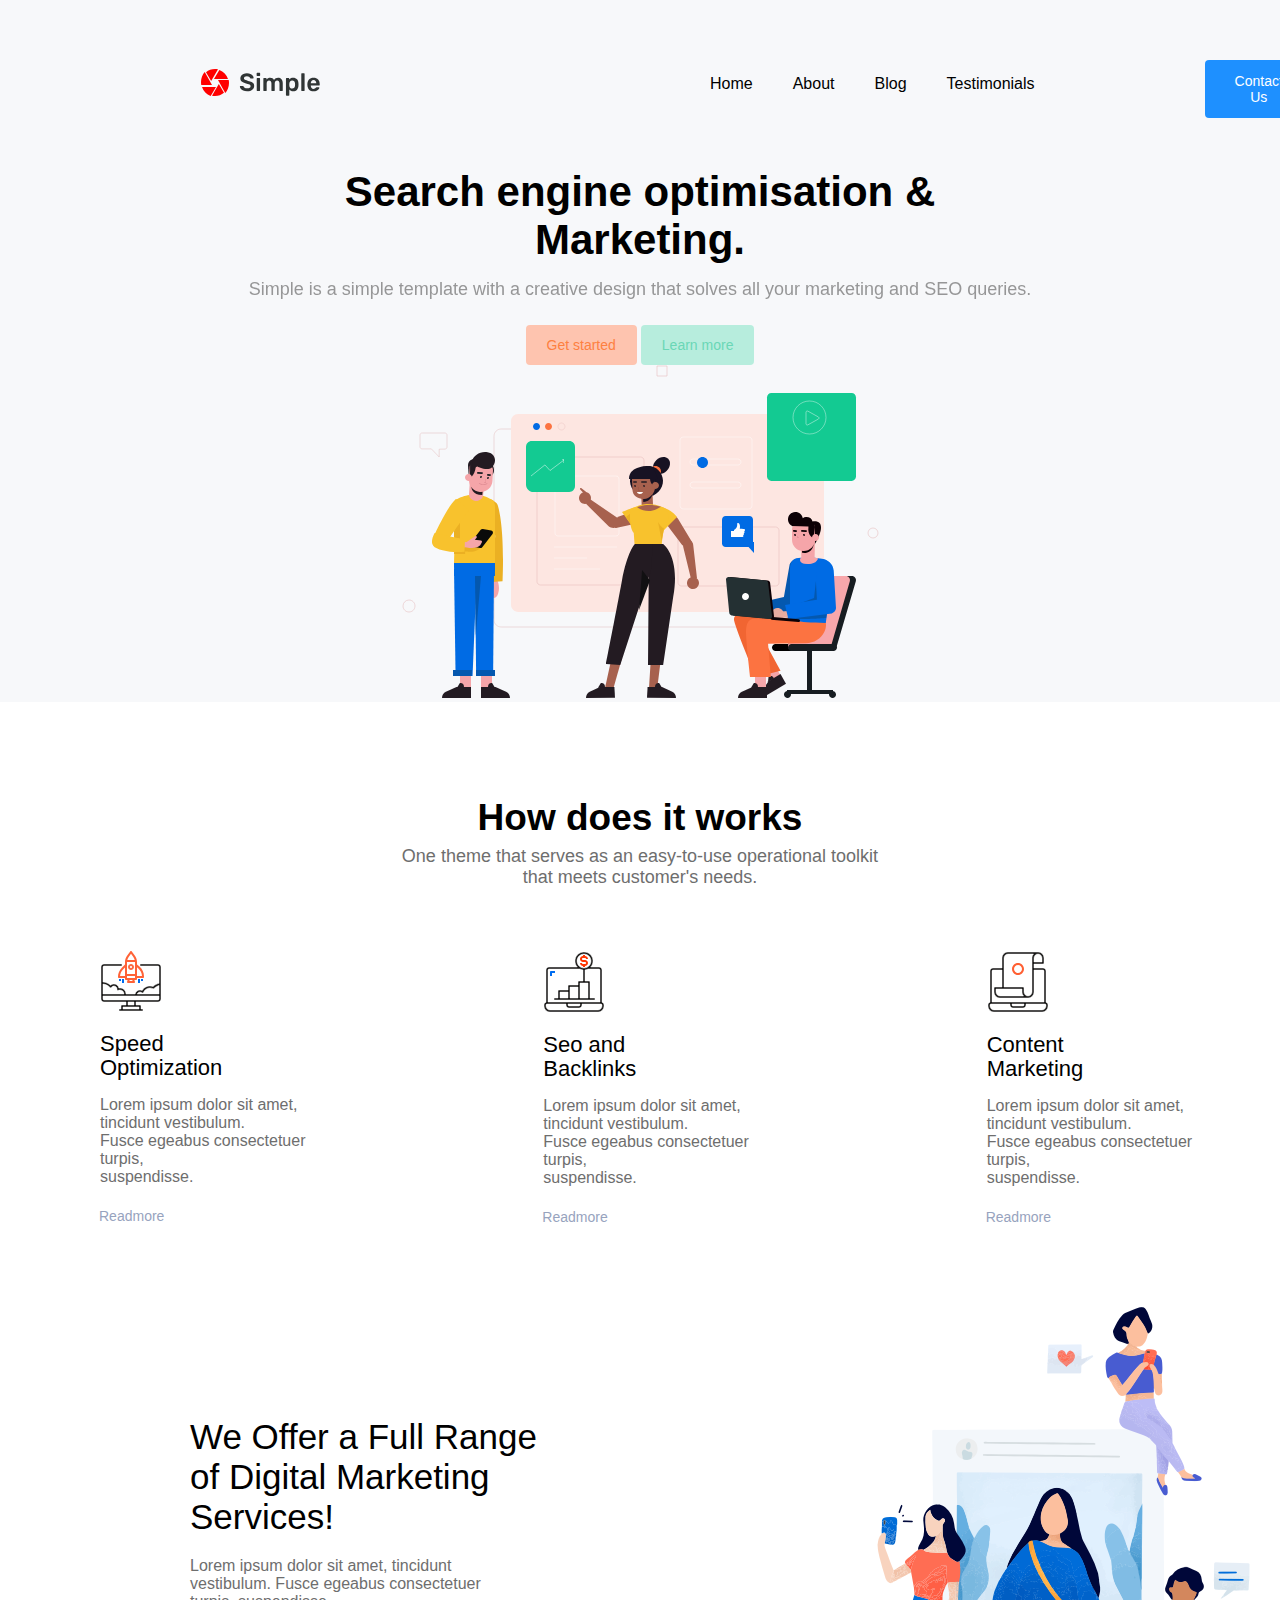
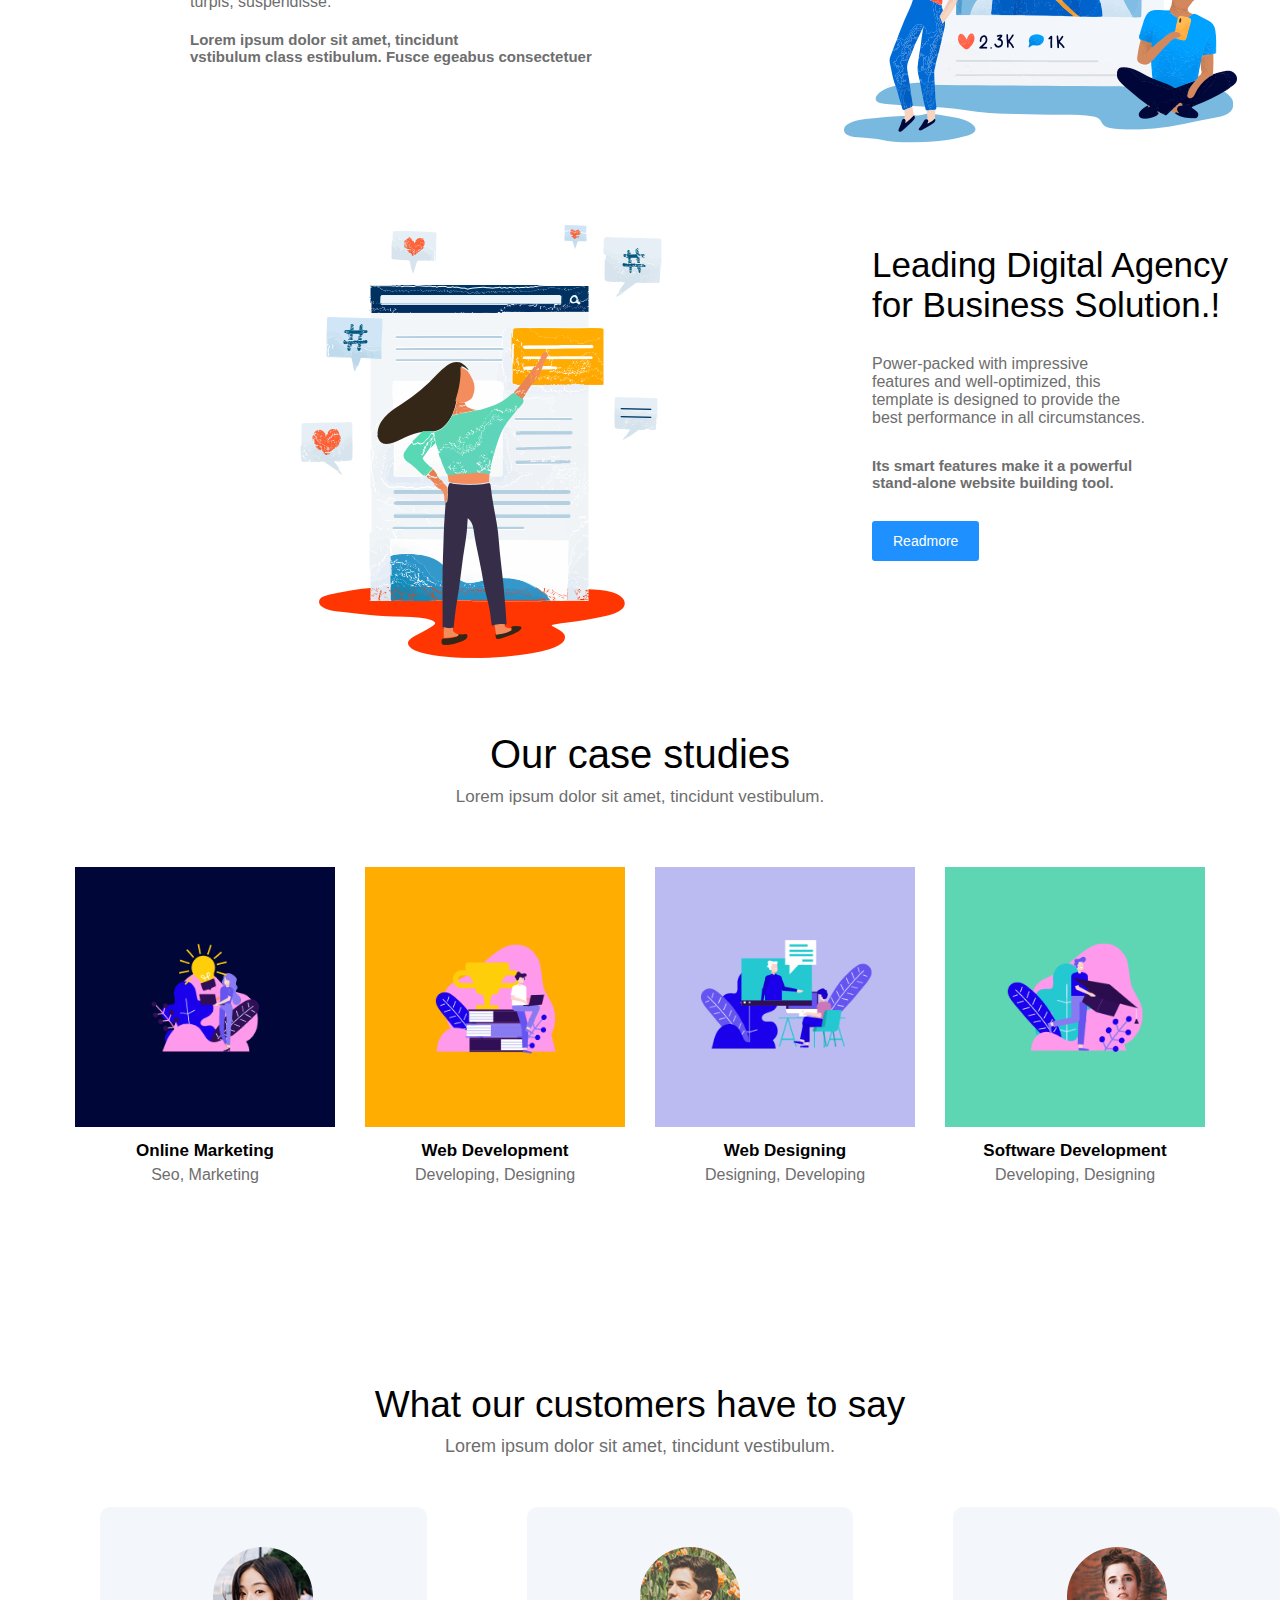
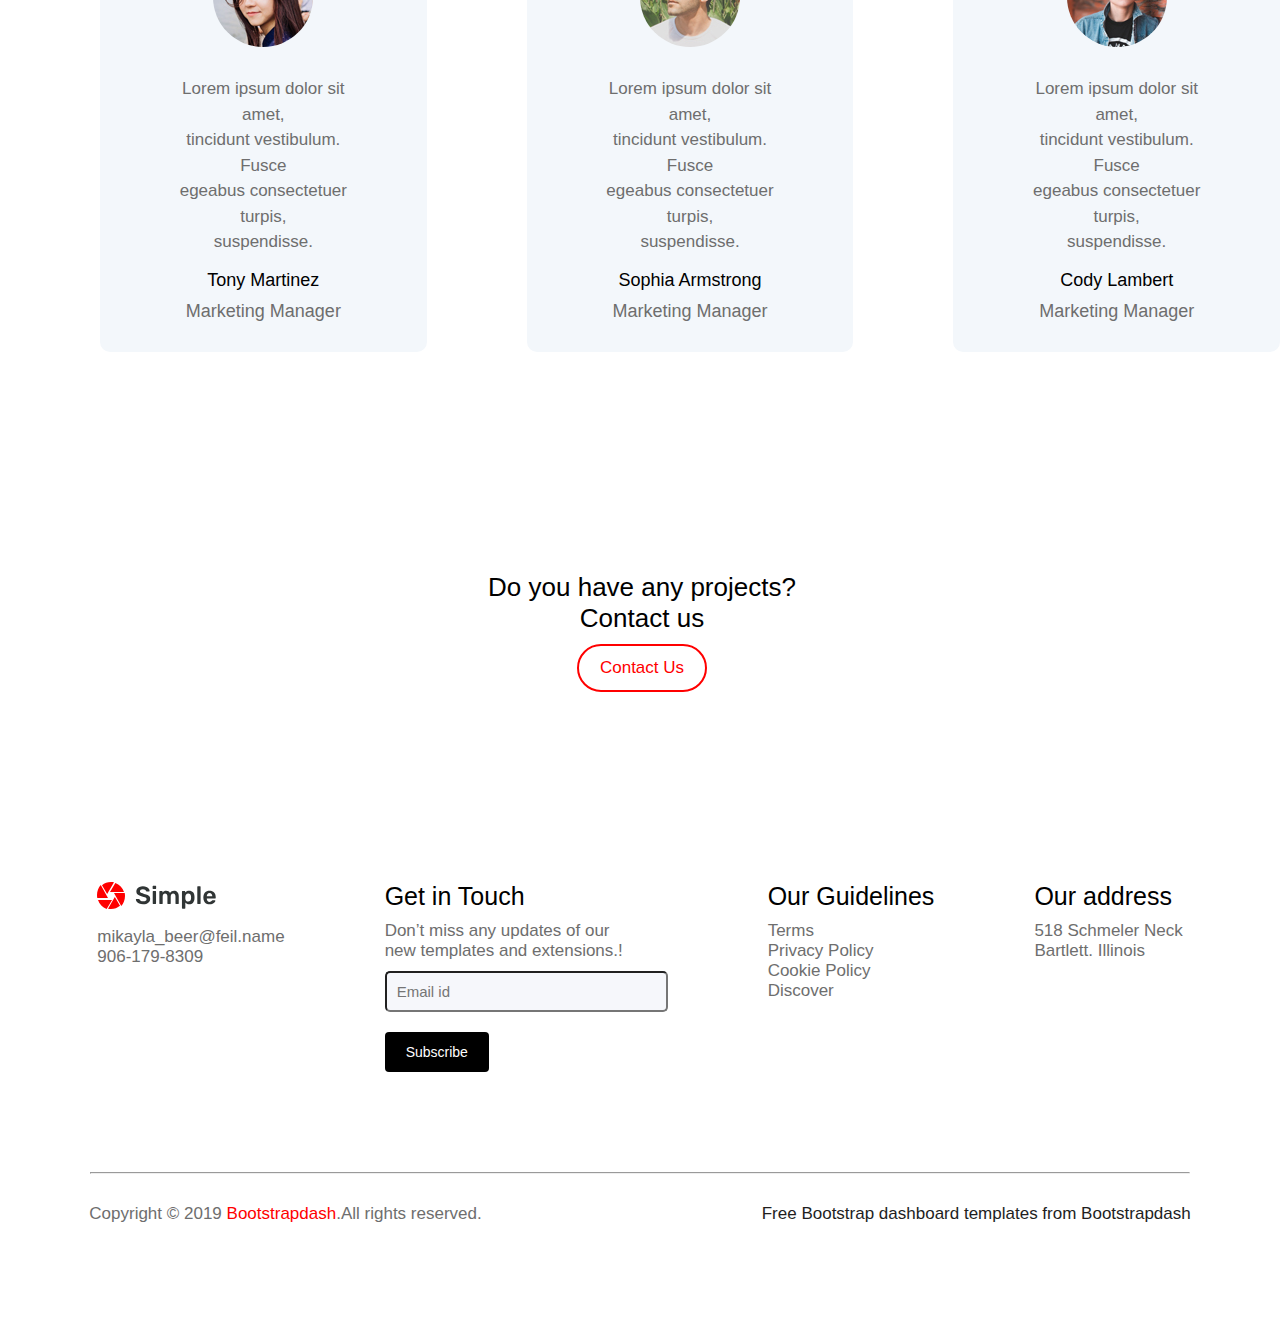
<file: index.html>
<!DOCTYPE html>
<html lang="en">
<head>
    <meta charset="UTF-8">
    <meta http-equiv="X-UA-Compatible" content="IE=edge">
    <meta name="viewport" content="width=device-width, initial-scale=1.0">
    <link rel="stylesheet" href="styles.css">
    <title>Simple</title>
</head>
    <body>

        <div class="background">
            <nav class="navbar">
                <div>
                    <img src="/images/Group2.svg" alt="">
                </div>
        
    <!-- nav-items -->
        
                <ul class="nav-items">
                    <li id="Home"><a href="#">Home</a></li>
                    <li><a href="#">About</a></li>
                    <li><a href="#">Blog</a></li>
                    <li><a href="#">Testimonials</a></li>
                </ul>
        
                <div>
                    <button class="Contact">Contact Us</button>
                </div>
            </nav>
        
            <main>
                <div class="container">
                    <h1 class="header">Search engine optimisation & <br class="space">
                        Marketing.</h1>
                    <p class="coll">Simple is a simple template with a creative design that solves all your marketing and SEO queries.</p>
        
                    <div>
                        <button class="button1">Get started</button>
                        <button class="button2" >Learn more</button>
                    </div>
                    <div class="main-img">
                        <img src="/images/Group171.svg" alt="photo">
                    </div>
        
                </div>
        
            </main>
        </div>



    <!-- second page -->

        <main class="second-page">
            <div class="works">
                <h2 class="header2">How does it works</h2>
                <p>One theme that serves as an easy-to-use operational toolkit  <br>
                    that meets customer's needs.</p>

            </div>

            <div class="simple-flex">
                <div class="Text1">
                    <img src="/images/speedGroup12.svg" alt="">
                    <h5>Speed <br> Optimization</h5>
                    <p>Lorem ipsum dolor sit amet, <br> tincidunt vestibulum. <br> Fusce egeabus consectetuer turpis, <br> suspendisse.</p>
                    <button>Readmore</button>
                </div>
                <div class="text2">
                    <img src="/images/seoGroup7.svg" alt="">
                    <h5>Seo and <br> Backlinks</h5>
                    <p>Lorem ipsum dolor sit amet, <br> tincidunt vestibulum. <br> Fusce egeabus consectetuer turpis, <br> suspendisse.</p>
                    <button>Readmore</button>
                </div>

                <div class="text3">
                    <img src="/images/conGroup5.svg" alt="">
                    <h5>Content <br> Marketing</h5>
                    <p>Lorem ipsum dolor sit amet,<br> tincidunt vestibulum. <br> Fusce egeabus consectetuer turpis,<br> suspendisse.</p>
                    <button>Readmore</button>
                </div>

            </div>

        
        </main>

    <!-- third apge -->

        <section id="third-page">
            <div class="third-class">
                <h3 class="header3">We Offer a Full Range <br>
                    of Digital Marketing Services!</h3>
                <p>Lorem ipsum dolor sit amet, tincidunt <br> vestibulum. Fusce egeabus consectetuer <br> turpis, suspendisse.</p>
                <h6>Lorem ipsum dolor sit amet, tincidunt <br> vstibulum class estibulum. Fusce egeabus consectetuer</h6>
            </div>

            <div class="ThirdsectGroup1">
                <img src="/images/ThirdsectGroup1.png" alt="">
            </div>

            <br>

        </section>

        <section id="fourth-page">
            <div class="fourthsectGroup2">
                <img src="/images/3rdsectGroup2.png" alt="">
            </div>
            
            <div class="fourth-class">
                <h3 class="header4">Leading Digital Agency <br>
                    for Business Solution.!</h3>
                <p>Power-packed with impressive <br> features and well-optimized, this  <br> template is designed to provide the <br> best performance in all circumstances.</p>
                <h6>Its smart features make it a powerful <br> stand-alone website building tool.</h6>
                <button>Readmore</button>
            </div>
            
        </section>

    <!-- fourth section -->
        
        <main id="fifth-page">
            <div class="fifth-class">
                <h2>Our case studies</h2>
                <h5>Lorem ipsum dolor sit amet, tincidunt vestibulum.</h5>
            </div>

            <div class="flex-imgs">
                <div>
                    <img src="/images/Screenshot (4).png" alt="" height="260px" width="260px">
                    <h6>Online Marketing</h6>
                    <p>Seo, Marketing</p>
                </div>
                <div>
                    <img src="/images/Screenshot (6).png" alt="" height="260px" width="260px">
                    <h6>Web Development</h6>
                    <p>Developing, Designing</p>
                </div>
                <div>
                    <img src="/images/Screenshot (2).png" alt="" height="260px" width="260px">
                    <h6>Web Designing</h6>
                    <p>Designing, Developing</p>
                </div>
                <div>
                    <img src="/images/Screenshot (3).png" alt=""height="260px" width="260px">
                    <h6>Software Development</h6>
                    <p>Developing, Designing</p>
                </div>

            </div>

            

        </main>

    <!-- testimonials -->
        
        <main class="testimonials">
            <div class="sixth-class">
                <h2>What our customers have to say</h2>
                <h5>Lorem ipsum dolor sit amet, tincidunt vestibulum.</h5>
            </div>

            <div class="flex-box" >
                <div class="box1">
                    <img class="img" src="/images/face2.jpg" alt="">
                    <p>Lorem ipsum dolor sit amet, <br> tincidunt vestibulum. Fusce <br> egeabus consectetuer turpis,<br> suspendisse.</p>
                    <h5>Tony Martinez</h5>
                    <h6>Marketing Manager</h6>
                </div>
                <div class="box2">
                    <img class="img" src="/images/face3.jpg" alt="">
                    <p>Lorem ipsum dolor sit amet, <br> tincidunt vestibulum. Fusce <br> egeabus consectetuer turpis,<br> suspendisse.</p>
                    <h5>Sophia Armstrong</h5>
                    <h6>Marketing Manager</h6>
                </div>
                <div class="box3">
                    <img class="img" src="/images/face20.jpg" alt="">
                    <p>Lorem ipsum dolor sit amet, <br> tincidunt vestibulum. Fusce <br> egeabus consectetuer turpis,<br> suspendisse.</p>
                    <h5>Cody Lambert</h5>
                    <h6>Marketing Manager</h6>
                </div>

            </div>


        </main>


    <!-- Contact us -->

        <main class="contact-bttm">
            <div>
                <h5>Do you have any projects? <br>
                    Contact us</h5>
                <button>Contact Us</button>    
            </div>
        </main>

    <!-- footer -->

        <footer class="footer">
            <div>
                <img src="/images/Group2.svg" alt="">
                <p>mikayla_beer@feil.name <br> 906-179-8309</p>
            </div>
            <div>
                <h5>Get in Touch</h5>
                <p>Don’t miss any updates of our <br> new templates and extensions.!</p>
                <input placeholder="Email id" type="email" name="" id="placeholder"> 
                <br>
                <button>Subscribe</button>
            </div>   
            <div class="line-h">
                <h5>Our Guidelines</h5>
                <p><a href="">Terms</a></p>
                <p><a href="">Privacy Policy</a></p>
                <p><a href="">Cookie Policy</a></p>
                <p><a href="">Discover</a></p>
            </div> 
            <div>
                <h5>Our address</h5>
                <p>518 Schmeler Neck <br>
                Bartlett. Illinois</p>     
            </div>
        </footer>

        <hr id="footer-line">

        <footer class="last-line">
            <p>Copyright © 2019 <a href="Bootstrapdash.com">Bootstrapdash</a>.All rights reserved.</p>
            <p class="p-2">Free Bootstrap dashboard templates from Bootstrapdash</p>

        </footer>

    </body>
</html>
</file>
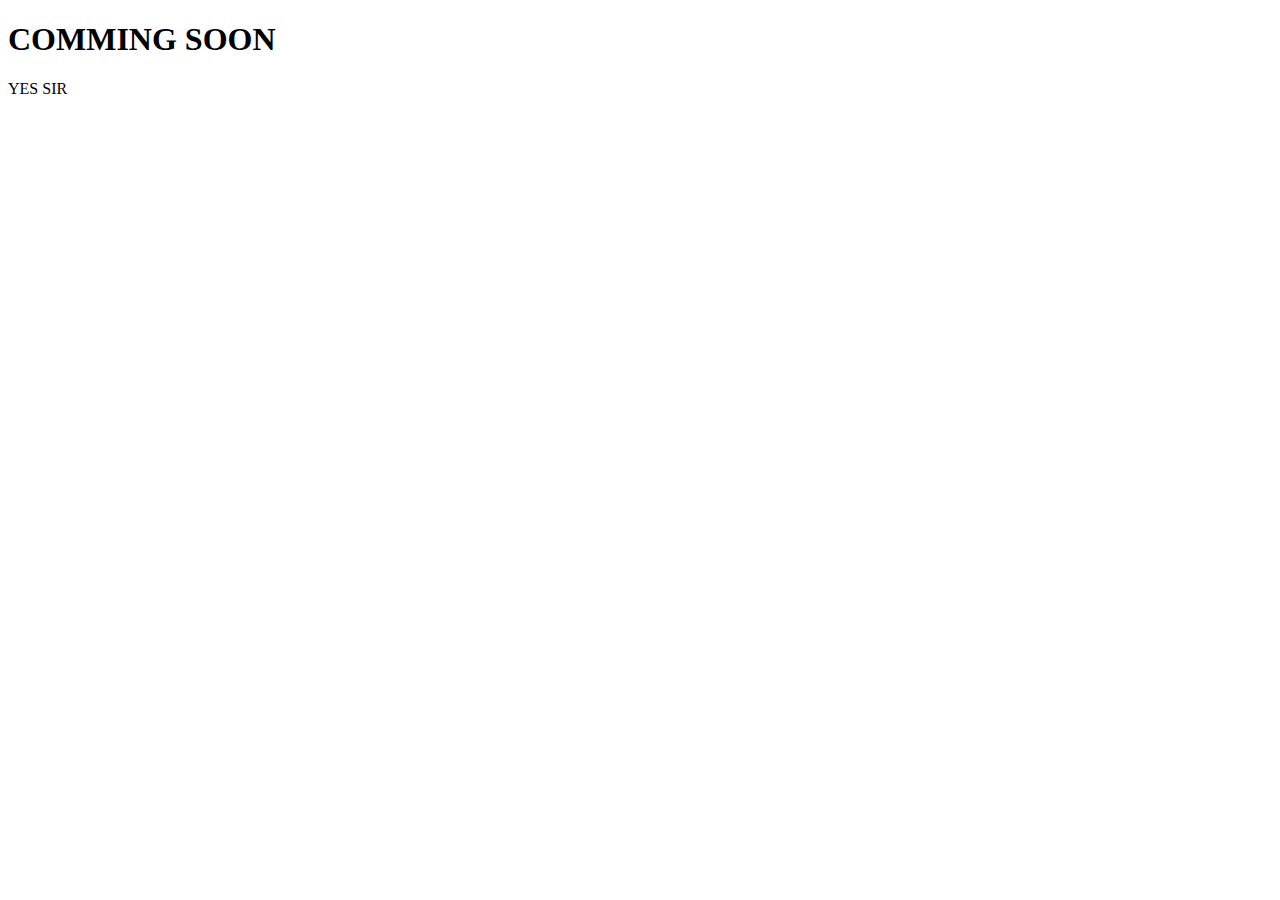
<file: worksfile.html>
<!DOCTYPE html>
<html lang="en">
<head>
    <meta charset="UTF-8">
    <meta http-equiv="X-UA-Compatible" content="IE=edge">
    <meta name="viewport" content="width=device-width, initial-scale=1.0">
    <title>Document</title>
</head>
<body>
    <h1>COMMING SOON</h1>
    <P>YES SIR
    </P>
</body>
</html>
</file>
<file: styles.css>
* {
    padding: 0;
    margin: 0;
    box-sizing: border-box;
}

.navbar {
    display: flex;
    margin-left: 200px;
    gap: 40px;
    list-style: none;
    padding : 50px 1px 10px 1px ;
    align-items: center;
    font-family: sans-serif;
}

.background{
    background-color: #f7f8fa;
}

.navbar .nav-items {
    display: flex;
    margin-left: 350px;
    gap: 40px;
   list-style: none;
}

.nav-items li a {
    text-decoration: none;
    color: black;
}

.nav-items li a:hover {
    color: red;
     background-color: transparent;
     transition: .5s ease-in-out;

}

.navbar .Contact {
    margin-left: 130px;
    display: flex;
}

.Contact {
    border: none;
    background-color: dodgerblue;
    color: white;
    font-size: 14px;
    padding: 13px 30px;
    cursor: pointer;
}

.Contact:hover {
    border: 1px solid dodgerblue;
    color: dodgerblue;
    background-color: transparent;
    transition: .5s ease-in-out

}

.container {
   margin-top: 05px;
   align-items: center;
   text-align: center;
   gap: 60px;
}

.header {
    font-size: 42px;
    margin-top: 40px;
    font-family: sans-serif;
    font: weight 600px;;

}

.coll {
    opacity:0.7 ;
    font-size: 18px;
}

 button {
    border: none;
    font-size: 14px;
    padding: 12px 21px;
    cursor: pointer;
    border-radius: 4px;
    margin-top: 10px;
 }
 
 .button1 {
    background-color:#fec4af;
    color: #fd8041;
    
 }

 .button1:hover {
    border: 1px solid red;
    color: red;
    background: transparent;
    
 }
 
.button2 {
    background-color:#b7eddd;
    color: #6ad7b6;
}


.button2:hover {
    border: 1px solid #5ed6b3 ;
    color: #6ad7b6;
    background: transparent;
    
}
.container p {
    margin: 15px ;
    font-family: sans-serif;
    color: #6e6e6e;
    font-size: 18px;
}


/* secondpage */

.second-page{
    padding: 0;
    margin: 0;
    box-sizing: border-box;
    background-color:white ;
    
}

.works {
    align-items: center;
    text-align: center;
    display: block;
    padding: 78px;
}
.simple-flex {
    display: flex;
    justify-content: center;
    gap: 200px;
    padding: 0px 50px 0px 100px; 
    margin-top: -15px;
}

.simple-flex h5 {
    font-size: 22px;
    font-family: sans-serif;
    font-weight: 500;
    line-height: 1.1;
    padding-bottom: 1rem;
    padding-top: 1rem;
}

.header2 {
    font-family: Arial, Helvetica, sans-serif;
    font-size: 37px;
    line-height: 1.5;
    font-weight: 550;  
    margin-top: 10px;
}

.works p {
    font-family: Poppins,sans-serif;;
    color: #6e6e6e;
    font-weight: 500;
    font-size: 18px;
}

.simple-flex p {
    font-size: 16px;
    font-family: sans-serif;
    color: #6e6e6e;
    margin-top: 0;
}
.simple-flex button {
   color: #97a3be;
   font-family: sans-serif;
   background-color: transparent;
   font-size: 14px;
   font-weight: 500px;
   margin-left: -22px;
}

.simple-flex button:hover {
     color: red;
     background-color: transparent;
     transition: .5s ease-in-out;
}

/* third page */

#third-page {
    padding: 0;
    margin: 0;
    box-sizing: border-box;
    background-color:white ;
    display: flex;
    font-family: sans-serif;
    gap: 30px;
    
}

.third-class {
   padding: 180px;
   justify-content: center;
    gap: 200px;
    margin-left: 10px;
}

.header3 {
    font-size: 35px;
    font-weight: 500;
}

#third-page p {
    font: size 15px;
    color: #6e6e6e;
    margin-top: 20px;
    margin-bottom: 20px;
}

#third-page h6 {
    font-size: 15px;
    color: #6e6e6e;
    font-weight: 600;
}

.ThirdsectGroup1 {
    padding-top: 70px;
    
}

#fourth-page {
    padding: 0;
    margin: 0;
    box-sizing: border-box;
    background-color:white ;
    display: flex;
    font-family: sans-serif;
    gap: 200px;
    
}
.fourth-class {
    justify-content: center;
 margin-left: 10px
}

.header4 {
    font-size: 35px;
    font-weight: 500;
}

#fourth-page p {
    font: size 15px;
    color: #6e6e6e;
    margin-top: 30px;
    margin-bottom: 30px;
}

#fourth-page h6 {
    font-size: 15px;
    color: #6e6e6e;
    font-weight: 600;
    margin-bottom: 20px;
}

.fourthsectGroup2 {
   margin-top: -20px;
     gap: 10px;
     margin-left: 300px
}

.fourth-class button {
    background-color: dodgerblue;
    color: white;
    border-radius: 3px;
    
}

.fourth-class button:hover{
    border: 1px solid dodgerblue;
    color: dodgerblue;
    background-color: transparent;
    transition: .5s ease-in-out

}

/* fifth0-page */
#fifth-page {
    padding: 0;
    margin: 0;
    box-sizing: border-box;
    background-color:white ;
    font-family: sans-serif;

}
.fifth-class {
   text-align: center;
   justify-content: center;
   padding-top: 70px;
   padding-bottom: 60px;
}

.flex-imgs {
    display: flex;
    gap: 30px;
    justify-content: center;
    text-align: center;
}

#fifth-page h2 {
    font-size: 40px;
    font-weight: 400;
    margin-bottom: 10px;
    gap: 5px;
}

#fifth-page h5 {
    color: #6e6e6e;
    font-weight: 400;
    font-size: 17px;
}

#fifth-page h6 {
    font-size: 17px;
    margin-top: 10px;
    margin-bottom: 5px;
}

#fifth-page p {
    color: #6e6e6e;
    font-size: 16px;
    font-weight: 400px;
    padding-bottom: 200px;

}

.testimonials {
    padding: 0;
    margin: 0;
    box-sizing: border-box;
    background-color:white ;
    font-family: sans-serif;
}

.sixth-class {
    text-align: center;
   justify-content: center;
   margin-bottom: 50px;
}

.flex-box {
    display: flex;
    text-align: center;
    padding-bottom: 20px;
}

.box1, .box2, .box3 {
    border: #f3f7fb;
    background-color: #f3f7fb;
    border-radius:10px;
    margin-left: 100px;
    padding: 30px;
}

.flex-box .img {
    border-radius: 50%;
    padding: 10px 0px 10px 0px;
}

.flex-box p {
    color: #6e6e6e;
    font-size: 17px;
    font-family: sans-serif;
    margin-top: 15px;
    margin-bottom: 15px;
    line-height: 1.5;
    padding: 0px 40px 0px 40px;
}

.flex-box h5 {
    font-family: sans-serif;
    font-size: 18px;
    margin-bottom: 10px;
    gap: 10px;
    font-weight: 500;
}

.flex-box h6 {
    color: #6e6e6e;
    font-size: 18px;
    font-family: sans-serif;
    font-weight: 500;
}

.sixth-class h2 {
    font-size: 37px;
    font-weight: 500;
}
.sixth-class h5 {
    color: #6e6e6e;
    font-size: 18px;
    font-weight: 400;
    margin-top: 10px;
    line-height: 1.2;
}

/* contact */

.contact-bttm {
   text-align: center;
   padding: 100px 80px 100px 80px;
   background-image: url(https://www.bootstrapdash.com/demo/simple/images/gdpr.jpg) ;
   background-size: contain;
   background-repeat: no-repeat;
   justify-content: center;
   width: 80vw;
   margin: 100px 130px 90px ;
   font-family: sans-serif;
}

.contact-bttm h5{
    font-size: 26px;
    font-weight: 500;

}

.contact-bttm button{
    background-color: white;
    border-radius: 50px;
    font-size: 17px;
    border: 2px solid red;
    color: red;
}

.contact-bttm button:hover{
    border: 2px solid red;
    background-color: red;
    color: white;
    transition:all .5s ease-in-out;
}
footer {
    display: flex;
    justify-content: center;
    gap: 100px;
    font-family: sans-serif;
    margin-bottom: 100px;
}

footer h5 {
    font-size: 25px;
    font-weight: 500;
    margin-bottom: 10px;
}

footer p {
    font-size: 17px;
    color: #6e6e6e;
}

#placeholder {
    background-color: #f6f7fb;
    padding: 10px 70px 10px 10px;
    margin-top: 10px;
    margin-bottom: 10px;
    border-radius: 5px;
    font-size: 15px;
}

footer button {
    color: white;
    background-color: black;
}

footer button:hover{
     border: 1.5px solid black;
    color: black;
    background-color: white;
    transition:all .4s ease-in-out;
}

footer p a {
    text-decoration: none;
    color: #6e6e6e;
}

footer p a:hover{
    color: red;
    transition:all .5s ease-in-out;
}

line-h{
    line-height: 1.6;
    margin-left: -60px;
}

footer img {
    margin-bottom: 14px;
}

#footer-line {
    border-bottom: px solid  grey;
    width: 1100px;
    margin: auto;

}

.last-line {
    display: flex;
    margin-top: 30px;
    gap: 280px;
}

.p-2 {
    color:#221e1e;
}

.last-line a {
    color: red;
}

.last-line a:hover {
    color: black;
    transition: .5s ease-in-out;
}
</file>
